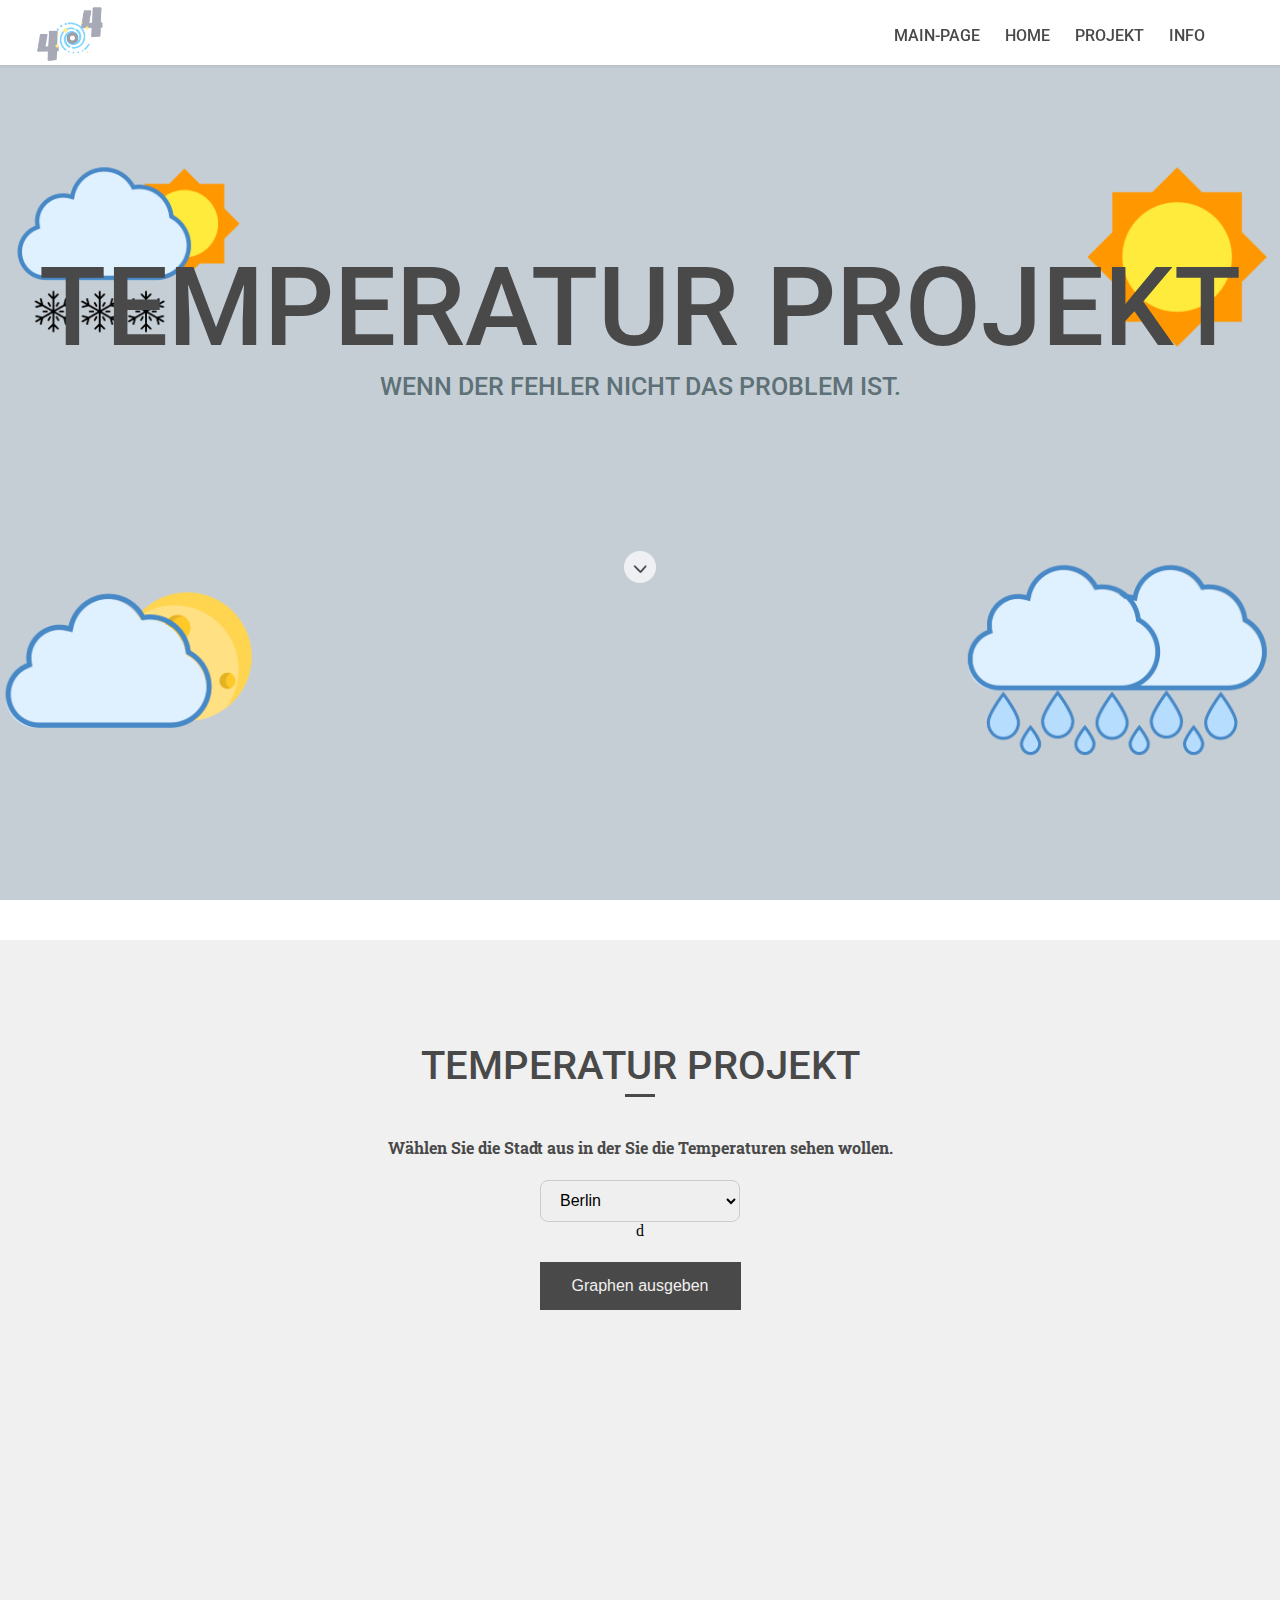
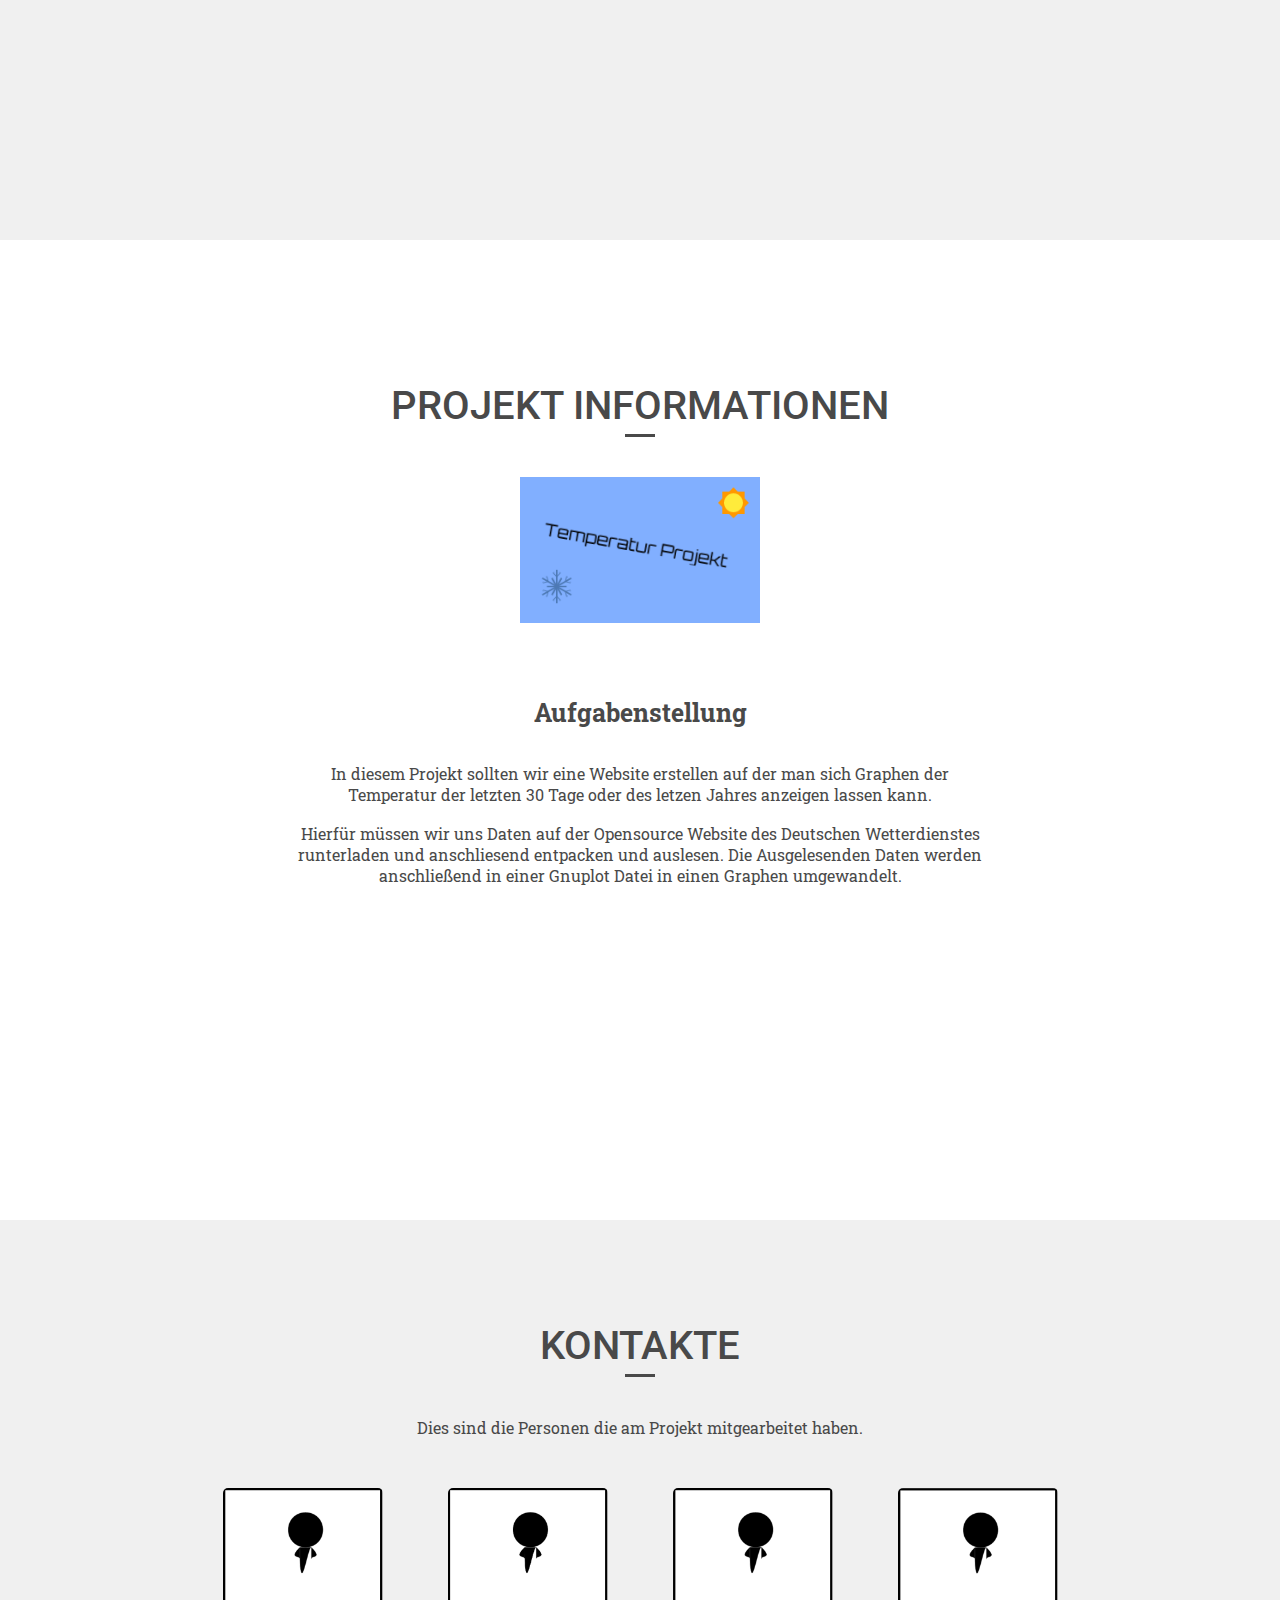
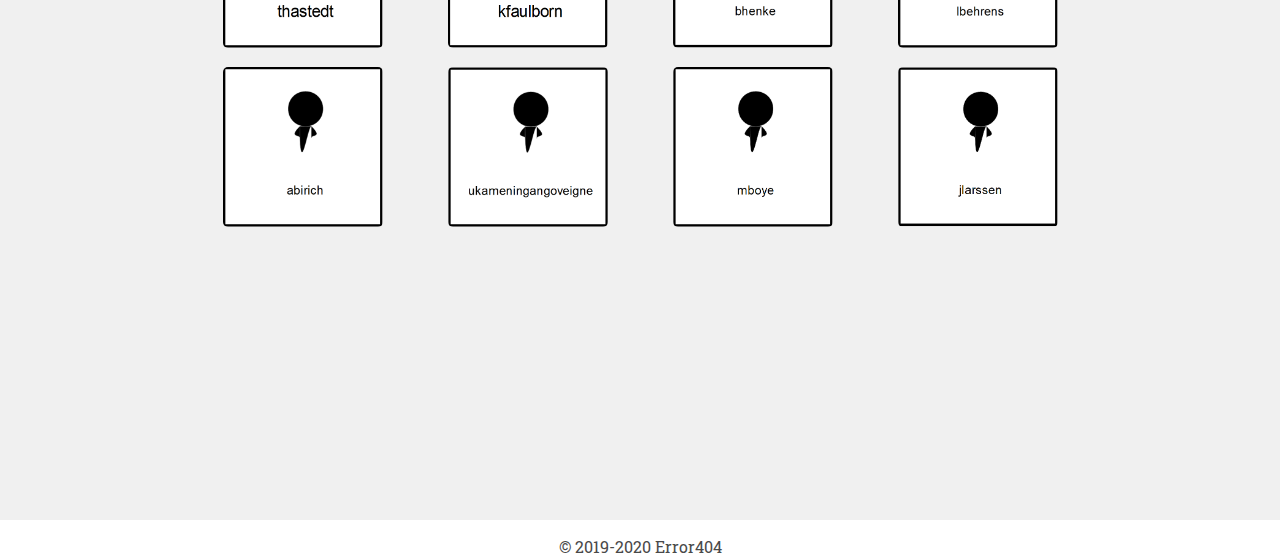
<file: Projektseite/Projekt_Temp.html>
<!doctype html>
<html>
    <head>
        <meta charset='uft-8'>
        <title>Mainpage</title>
        <link rel="stylesheet" type="text/css" href="../css/Projekt_Temp.css">
        <link href="https://fonts.googleapis.com/css?family=Roboto:500&display=swap" rel="stylesheet">
        <link href="https://fonts.googleapis.com/css?family=Roboto+Slab&display=swap" rel="stylesheet">
    </head>
    <body>
<!-----------------------------Auswahlleiste-----------------------> 
        <header>
            <div id="logo">
                <a href="#"><img src="../img/logo.png" alt="Logo"></a>    
            </div>
        
            <nav id="main-nav">
                <ul>
                    <li><a href="../main/Haupseite.html">Main-Page</a></li>
                    <li><a href="#home">Home</a></li>
                    <li><a href="#select">Projekt</a></li>
                    <li><a href="#about">Info</a></li>
                    
                    
                            <!---einfügen--->
                </ul>    
            </nav>
        </header>
 
        <section id="home">
            <hr>
            <h1>Temperatur Projekt</h1>
            <h2>Wenn der Fehler nicht das Problem ist.</h2>
            <a href="#select"><img src="../img/pfeil.png" alt="Pfeil"></a>
        </section>
        
        <section id="select">
            <h3>Temperatur Projekt</h3>
            <hr>
            <h4>W&auml;hlen Sie die Stadt aus in der Sie die Temperaturen sehen wollen.</h4>
            <form>
                <div class="select-box" style="width: 200px; margin: 0px auto">
                    <select>
                        <option>Berlin</option>
                        <option>Bremen</option>
                        <option>D&uuml;sseldorf</option>
                        <option>Dresden</option>
                        <option>Erfurt</option>
                        <option>Hannover</option>
                        <option>Hamburg</option>
                        <option>Kiel</option>
                        <option>Magdeburg</option>
                        <option>Mainz</option>
                        <option>M&uuml;nchen</option>
                        <option>Potsdam</option>
                        <option>Saarbr&uuml;cken</option>
                        <option>Schwerin</option>
                        <option>Stuttgart</option>
                        <option>Wiesbaden</option>    
                    </select>
                </div>d
    
                <br>
                <br>
                <input type="button" id="button" value="Graphen ausgeben">
            </form>        
        </section>
             
        <section id="about">
            <h3>Projekt Informationen</h3>
            <hr>
            <img src="../img/projekt1.png" alt="Teamlogo"> <!--Projektlogo-->
            <br>
            <br><br>
            <h4>Aufgabenstellung</h4>
            <p>In diesem Projekt sollten wir eine Website erstellen auf der man sich Graphen der Temperatur der letzten 30 Tage oder des letzen Jahres anzeigen lassen kann.</p>
            <br>
            <p>Hierf&uuml;r m&uuml;ssen wir uns Daten auf der Opensource Website des Deutschen Wetterdienstes runterladen und anschliesend entpacken und auslesen. Die Ausgelesenden Daten werden anschlie&szlig;end in einer Gnuplot Datei in einen Graphen umgewandelt.</p>
        </section>
              
        <section id="contact">
            <h3>Kontakte</h3>
            <hr>
            <p>Dies sind die Personen die am Projekt mitgearbeitet haben.</p>
            <br>
            <div id="member">
                <ul>
                    <li><a href="../user/user.html"><img src="../img/contact1.png"></a></li>
                    <li><a href="#"><img src="../img/contact2.png"></a></li>
                    <li><a href="#"><img src="../img/contact3.png"></a></li>
                    <li><a href="#"><img src="../img/contact4.png"></a></li>
                    <li><a href="#"><img src="../img/contact5.png" alt="Mitglied05"></a></li>
                    <li><a href="#"><img src="../img/contact6.png" alt="Mitglied06"></a></li>
                    <li><a href="#"><img src="../img/contact7.png" alt="Mitglied07"></a></li>
                    <li><a href="#"><img src="../img/contact8.png" alt="Mitglied08"></a></li>                
                </ul>
            </div>
            
        
        
        </section>
        
        <footer>
            <p>&copy; 2019-2020 Error404</p>
        </footer>
        
    </body>
</html>
</file>
<file: css/Projekt_Temp.css>
html, body {
    margin: 0;
    padding: 0;
    height: 100%;
    text-align: center;
}

section {
    min-height: 100%; 
}

a {
    text-decoration: none;
}

li {
    list-style-type: none;    
}

h1, h2, h3, a {
    font-family: 'Roboto', sans-serif;
    font-weight: 500;
    color: #494949;
    text-transform: uppercase;
}

h2 {
    color: #5d7177;
}

h3 {
    font-size: 40px;
    padding-top: 8%;
    margin-bottom: 5px;
}

h4, p {
    font-family: 'Roboto Slab', serif;   
    color: #494949;
}

hr {
    width: 30px;
    height: 3px;
    background: #494949;
    border: 0;
    margin: 0 auto 40px auto;
}

#logo, li, img {
    transition: all 300ms;
    -webkit-transition: all 300ms;
    -moz-transition: all 300ms;
    -o-transition: all 300ms;
}

/*---------------------------------header-----------------------------------*/

header {
    width: 100%;
    height: 65px;
    position: fixed;
    top: 0;
    left: 0;
    background: #fff; 
    box-shadow: 0 1px 3px rgba(0, 0, 0, 0.1);
    z-index: 1;
}

#logo {
    width: 140px;
    float: left;
    margin: 10px 0 0 10;
    
}

#logo:hover {
    opacity: 0.5;
    
}

#logo img {
    width: 50%;
}

header nav {
    float: right;
    margin: 10px 50px 0 0;    
}

header nav ul li {
    float: left;
    margin-right:  25px;    
}

header nav ul li a {
    font-size: 16px;
}

header nav ul li:hover {
    padding-top: 5px;    
}

/*---------------------------------home---------------------------------*/

#home {
    background: url(../img/Projekthome.png);   /*--link/verlauf-zu-titelbild-einfügen--*/
    background-position: center center;
    background-size: cover;
    background-attachment: fixed;
}

#home h1 {
    margin: 240px auto 0 auto;
    font-size: 110px;
}

#home h2 {
    margin: 0 auto 0 auto;
    font-size: 25px;
}

#home img {
    width: 32px;
    margin-top: 150px;
    opacity: 0.7;
}

#home img:hover {
    opacity: 1;
}

/*---------------------------------select-----------------------------------*/
#select{
     background-color: #f0f0f0;          /*--kann-*/
}

.select-box{
    width: 300px;
}

.select-box select {
    height: 42px;
    padding: 10px 15px;
    line-height: 20px;
    font-size: 16px;
    width: 100%;
    border: 1px solid #ccc;
    border-radius: 8px;
    text-align: left;
    margin: 0 auto;
} 

.select-box:after {
    content: "";
    position: absolute;
    right: 10px;
}

#button {
    background-color: #494949;
    border: none;
    color: #f0f0f0;
    padding: 15px 32px;
    text-align: center;
    text-decoration: none;
    display: inline-block;
    font-size: 16px;
    margin: 4px 2px;
    cursor: pointer;   
}

/*---------------------------------ablout-----------------------------------*/

#about img {
    width: 240px;
}

#about h4 {
    font-size: 25px;
}

#about p {
    width: 700px;
    margin: 0 auto 0 auto;
}

#about img:hover {
    transform: scale(1.1);
    -webkit-transform: scale(1.1);
    -o-transform: scale (1.1);
    -moz-transform: scale (1.1);
    
}

/*---------------------------------contact-----------------------------------*/

#contact{
    background-color: #f0f0f0;
}

#member{
    width: 900px;
    margin: 0 auto 0 auto;
}

#member ul {
    padding: 0;
}

#member ul li {
    width: 25%;
    float: left;
    margin-bottom: 15px;
}

#member img {
    width: 160px;
    height: 160px;
    border-radius: 5px;
}

#member img:hover {
    transform: scale(1.1);
    -webkit-transform: scale(1.1);
    -o-transform: scale (1.1);
    -moz-transform: scale (1.1);  
}
</file>
